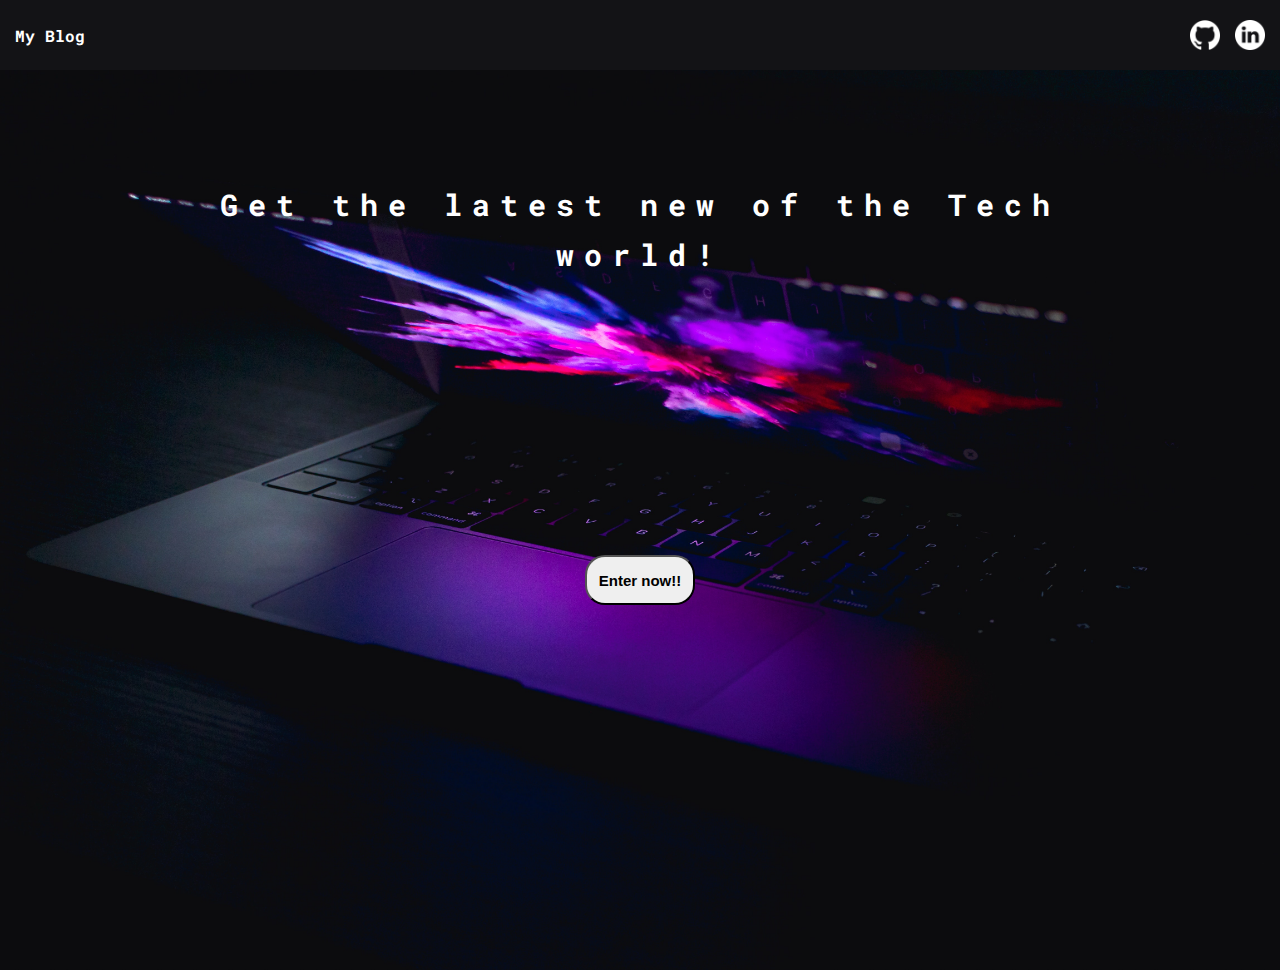
<file: index.html>
<!DOCTYPE html>
<html lang="en">

<head>
    <meta charset="UTF-8">
    <meta http-equiv="X-UA-Compatible" content="IE=edge">
    <meta name="viewport" content="width=device-width, initial-scale=1.0">
    <title>My blog</title>
    <link rel="stylesheet" href="./css/main.css">
</head>

<body class="home-body">
    <header>
        <section class="header-container">
            <nav class="navbar">
                <div class="my-blog">
                    <div class="my-blog-link">
                        <a href="./index.html"> My Blog</a>
                    </div>
                    <div class="social-media-icon">
                        <a href="/"><span class="linkedin" alt="linkedin" title="LinkedIn"></span></a>
                        <a href="/"><span class="github" alt="github" title="GitHub"></span></a>
                    </div>
                </div>
            </nav>
        </section>
    </header>
    <main class="home-main">
        <section>
            <p class="home-main-text">Get the latest new of the Tech world!</p>
            <button class="home-main-button">
                <a href="blogs.html">Enter now!!</a></button>
        </section>
    </main>
</body>

</html>
</file>
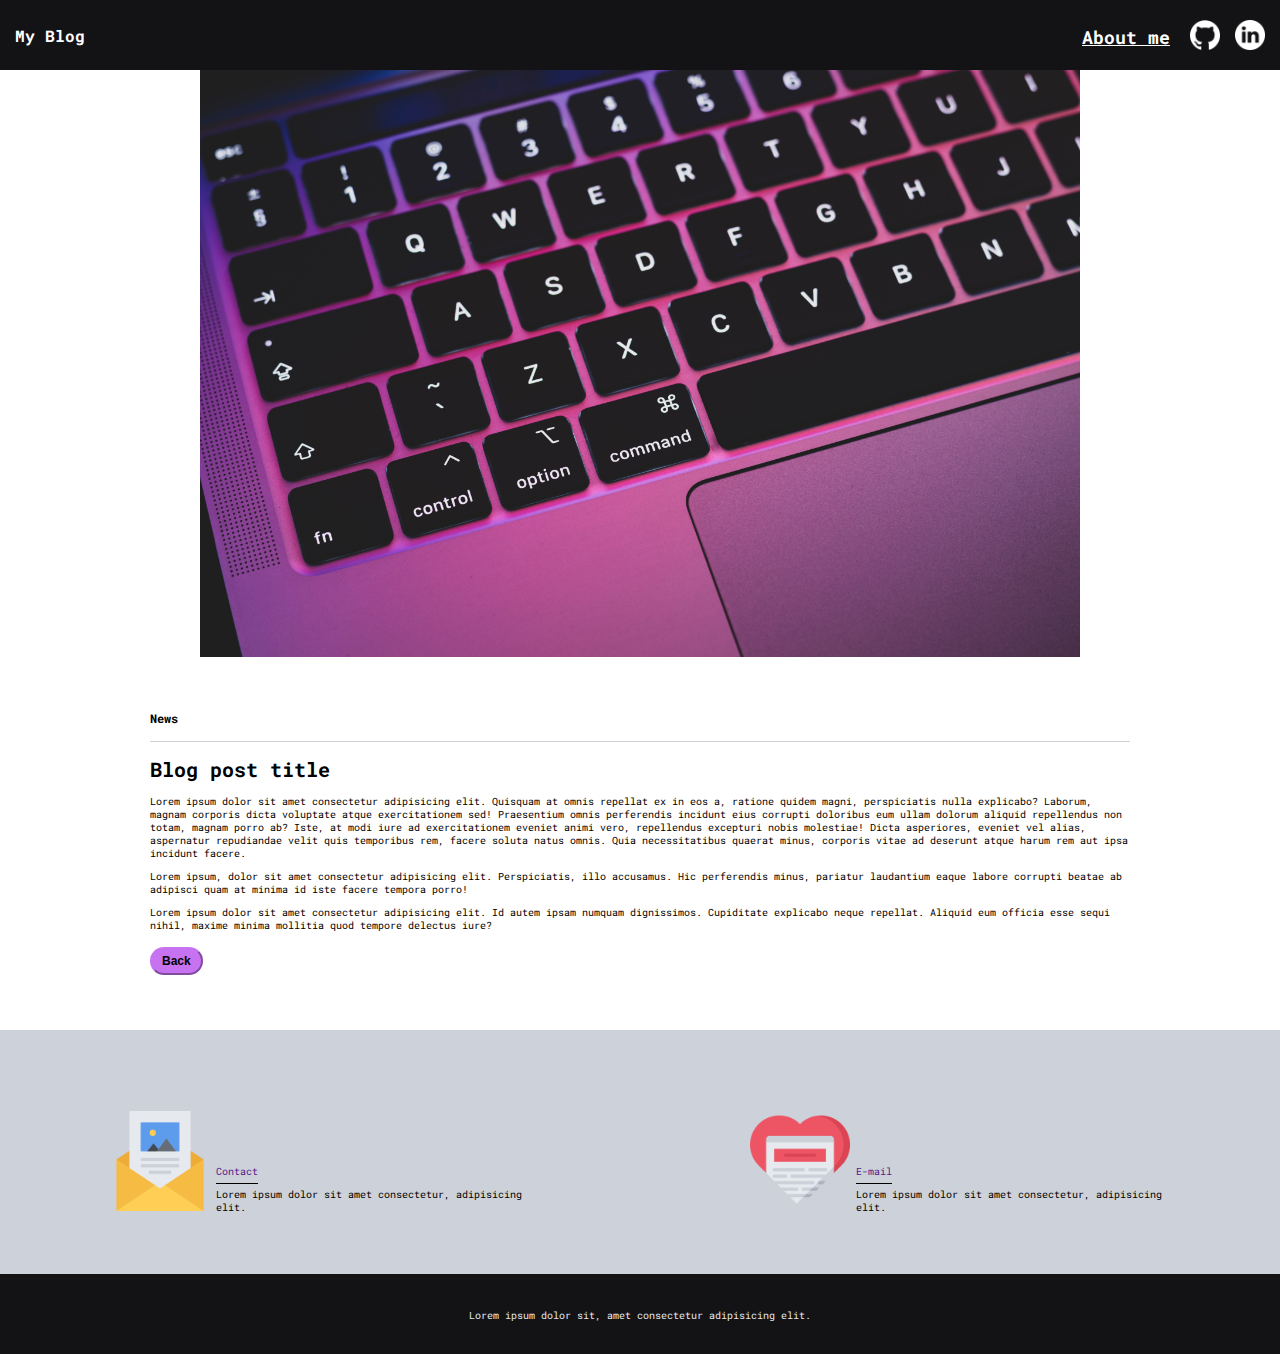
<file: blog.html>
<!DOCTYPE html>
<html lang="en">
  <head>
    <meta charset="UTF-8" />
    <meta http-equiv="X-UA-Compatible" content="IE=edge" />
    <meta name="viewport" content="width=device-width, initial-scale=1.0" />
    <title>Blog</title>
    <link rel="stylesheet" href="./css/main.css" />
    <link rel="stylesheet" href="./css/media-queries.css" />
  </head>

  <body>
    <header>
      <section class="header-container">
        <nav class="navbar">
          <div class="my-blog">
            <div class="my-blog-link">
                <a href="./index.html"> My Blog</a>
            </div>
            <div class="social-media-icon">
              <a href="/"
                ><span class="linkedin" alt="linkedin" title="LinkedIn"></span
              ></a>
              <a href="/"
                ><span class="github" alt="github" title="GitHub"></span
              ></a>
            </div>
            <div class="about-me">
              <a href="./profile.html">About me</a>
            </div>
          </div>
        </nav>
      </section>
    </header>
    <main>
      <section class="grid-container blogpost-img-container">
        <img src="./assets/img/pexels-7625410.jpg" alt="" />
      </section>
      <section class="blogpost-main-container">
        <div class="grid-container">
          <h3>News</h3>
          <article>
            <h1>Blog post title</h1>
            <p>
              Lorem ipsum dolor sit amet consectetur adipisicing elit. Quisquam
              at omnis repellat ex in eos a, ratione quidem magni, perspiciatis
              nulla explicabo? Laborum, magnam corporis dicta voluptate atque
              exercitationem sed! Praesentium omnis perferendis incidunt eius
              corrupti doloribus eum ullam dolorum aliquid repellendus non
              totam, magnam porro ab? Iste, at modi iure ad exercitationem
              eveniet animi vero, repellendus excepturi nobis molestiae! Dicta
              asperiores, eveniet vel alias, aspernatur repudiandae velit quis
              temporibus rem, facere soluta natus omnis. Quia necessitatibus
              quaerat minus, corporis vitae ad deserunt atque harum rem aut ipsa
              incidunt facere.
            </p>
            <p>
              Lorem ipsum, dolor sit amet consectetur adipisicing elit.
              Perspiciatis, illo accusamus. Hic perferendis minus, pariatur
              laudantium eaque labore corrupti beatae ab adipisci quam at minima
              id iste facere tempora porro!
            </p>
            <p>
              Lorem ipsum dolor sit amet consectetur adipisicing elit. Id autem
              ipsam numquam dignissimos. Cupiditate explicabo neque repellat.
              Aliquid eum officia esse sequi nihil, maxime minima mollitia quod
              tempore delectus iure?
            </p>
          </article>
          <button onclick="location.href='blogs.html'" class="blogs-button" id="blog">Back</button>
        </div>
      </section>
      <section class="contact-main-container">
        <div>
          <img src="./assets/img/013-newsletter.png" alt="" />
          <div class="contact-left">
            <a href="">Contact</a>
            <p>Lorem ipsum dolor sit amet consectetur, adipisicing elit.</p>
          </div>
        </div>
        <div>
          <img src="./assets/img/006-like.png" alt="" />
          <div class="contact-right">
            <a href="">E-mail</a>
            <p>Lorem ipsum dolor sit amet consectetur, adipisicing elit.</p>
          </div>
        </div>
      </section>
    </main>
    <footer>
      <p>Lorem ipsum dolor sit, amet consectetur adipisicing elit.</p>
    </footer>
  </body>
</html>
</file>
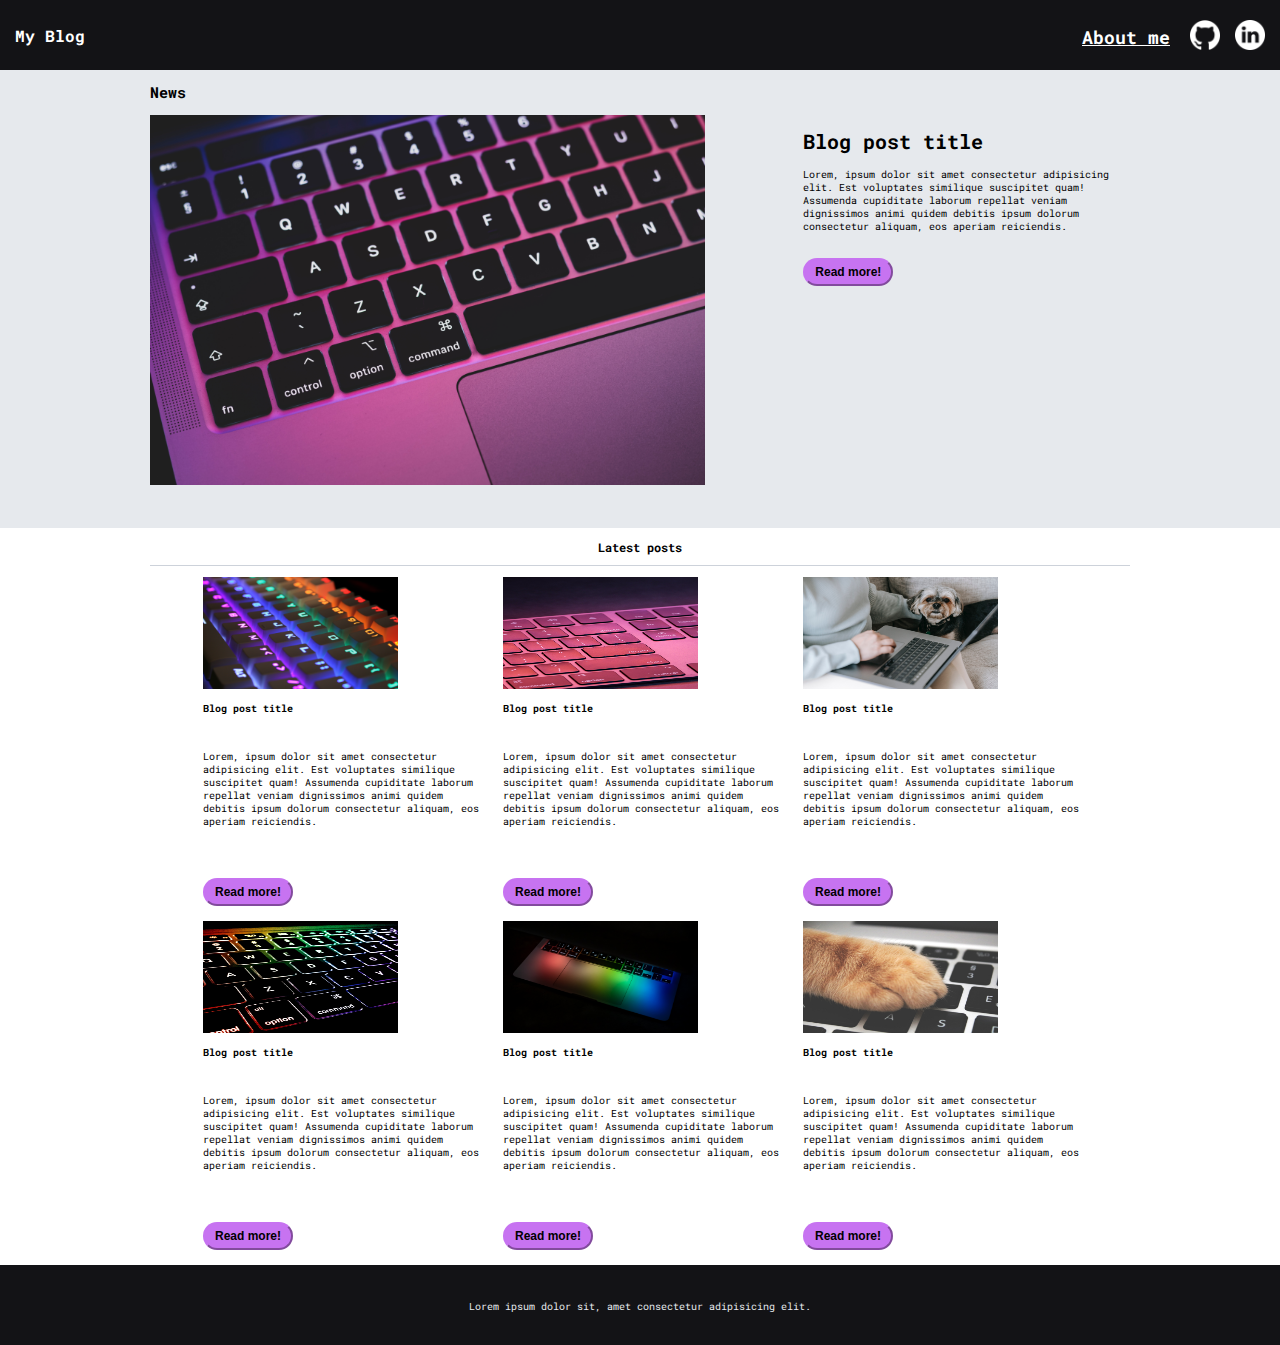
<file: blogs.html>
<!DOCTYPE html>
<html lang="en">

    <head>
        <meta charset="UTF-8">
        <meta http-equiv="X-UA-Compatible" content="IE=edge">
        <meta name="viewport" content="width=device-width, initial-scale=1.0">
        <title>My blogs</title>
        <link rel="stylesheet" href="./css/main.css">
        <link rel="stylesheet" href="./css/media-queries.css">
    </head>

    <body>
        <header>
            <section class="header-container">
                <nav class="navbar">
                    <div class="my-blog">
                        <div class="my-blog-link">
                            <a href="./index.html"> My Blog</a>
                        </div>
                        <div class="social-media-icon">
                            <a href="/"><span class="linkedin" alt="linkedin" title="LinkedIn"></span></a>
                            <a href="/"><span class="github" alt="github" title="GitHub"></span></a>
                        </div>
                        <div class="about-me">
                            <a href="./profile.html">About me</a>
                        </div>
                    </div>
                </nav>
            </section>
        </header>
        <main class="blogs-main">
            <section class="blogs-news-container">
                <div class="grid-container blogs-main-new">
                    <h2>News</h2>
                    <div class="blogs-news-img-container">
                        <img src="./assets/img/pexels-7625410.jpg" alt="">
                    </div>
                    <div class="blogs-new-info-container">
                        <h1>Blog post title</h1>
                        <p>Lorem, ipsum dolor sit amet consectetur adipisicing elit. Est voluptates similique suscipitet
                            quam! Assumenda cupiditate laborum repellat veniam dignissimos animi quidem debitis ipsum
                            dolorum consectetur aliquam, eos aperiam reiciendis.</p>
                        <button onclick="location.href='blog.html'" class="blogs-button" id="blog">Read more!</button>
                    </div>
                </div>
            </section>
            <section class="blogs-posts-container">
                <div class="grid-container">
                    <h3>Latest posts</h3>
                    <article class="post-container">
                        <img src="./assets/img/pexels-3812048.jpg" alt="">
                        <p class="blog-title">Blog post title</p>
                        <p>Lorem, ipsum dolor sit amet consectetur adipisicing elit. Est voluptates similique suscipitet
                            quam! Assumenda cupiditate laborum repellat veniam dignissimos animi quidem debitis ipsum
                            dolorum consectetur aliquam, eos aperiam reiciendis.</p>
                        <button onclick="location.href='blog.html'" class="blogs-button" id="blog">Read more!</button>
                    </article>
                    <article class="post-container">
                        <img src="./assets/img/pexels-7884973.jpg" alt="">
                        <p class="blog-title">Blog post title</p>
                        <p>Lorem, ipsum dolor sit amet consectetur adipisicing elit. Est voluptates similique suscipitet
                            quam! Assumenda cupiditate laborum repellat veniam dignissimos animi quidem debitis ipsum
                            dolorum consectetur aliquam, eos aperiam reiciendis.</p>
                        <button onclick="location.href='blog.html'" class="blogs-button" id="blog">Read more!</button>
                    </article>
                    <article class="post-container">
                        <img src="./assets/img/pexels-7282347.jpg" alt="">
                        <p class="blog-title">Blog post title</p>
                        <p>Lorem, ipsum dolor sit amet consectetur adipisicing elit. Est voluptates similique suscipitet
                            quam! Assumenda cupiditate laborum repellat veniam dignissimos animi quidem debitis ipsum
                            dolorum consectetur aliquam, eos aperiam reiciendis.</p>
                        <button onclick="location.href='blog.html'" class="blogs-button" id="blog">Read more!</button>
                    </article>
                    <article class="post-container">
                        <img src="./assets/img/pexels-211492.jpg" alt="">
                        <p class="blog-title">Blog post title</p>
                        <p>Lorem, ipsum dolor sit amet consectetur adipisicing elit. Est voluptates similique suscipitet
                            quam! Assumenda cupiditate laborum repellat veniam dignissimos animi quidem debitis ipsum
                            dolorum consectetur aliquam, eos aperiam reiciendis.</p>
                        <button onclick="location.href='blog.html'" class="blogs-button" id="blog">Read more!</button>
                    </article>
                    <article class="post-container">
                        <img src="./assets/img/pexels-8022862.jpg" alt="">
                        <p class="blog-title">Blog post title</p>
                        <p>Lorem, ipsum dolor sit amet consectetur adipisicing elit. Est voluptates similique suscipitet
                            quam! Assumenda cupiditate laborum repellat veniam dignissimos animi quidem debitis ipsum
                            dolorum consectetur aliquam, eos aperiam reiciendis.</p>
                        <button onclick="location.href='blog.html'" class="blogs-button" id="blog">Read more!</button>
                    </article>
                    <article class="post-container">
                        <img src="./assets/img/pexels-1440387.jpg" alt="">
                        <p class="blog-title">Blog post title</p>
                        <p>Lorem, ipsum dolor sit amet consectetur adipisicing elit. Est voluptates similique suscipitet
                            quam! Assumenda cupiditate laborum repellat veniam dignissimos animi quidem debitis ipsum
                            dolorum consectetur aliquam, eos aperiam reiciendis.</p>
                        <button onclick="location.href='blog.html'" class="blogs-button" id="blog">Read more!</button>

                    </article>
                </div>
            </section>
        </main>
        <footer>
            <p>Lorem ipsum dolor sit, amet consectetur adipisicing elit.</p>
        </footer>
    </body>

</html>
</file>
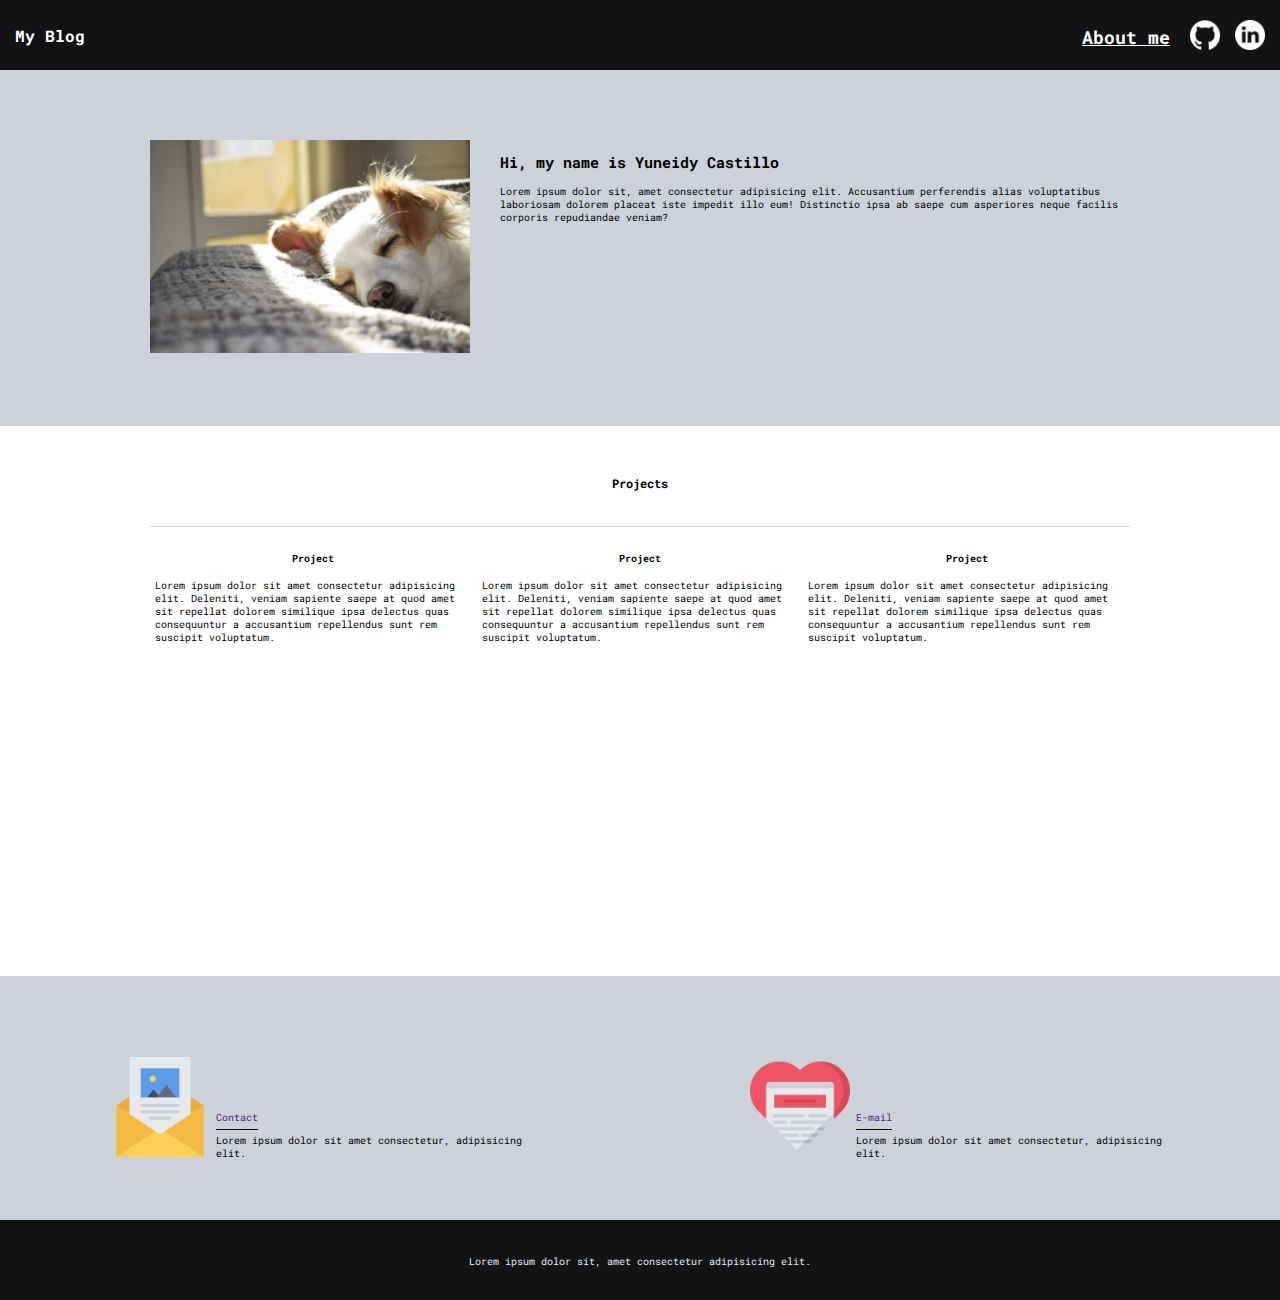
<file: profile.html>
<!DOCTYPE html>
<html lang="en">
  <head>
    <meta charset="UTF-8" />
    <meta http-equiv="X-UA-Compatible" content="IE=edge" />
    <meta name="viewport" content="width=device-width, initial-scale=1.0" />
    <title>Profile</title>
    <link rel="stylesheet" href="./css/main.css" />
    <link rel="stylesheet" href="./css/media-queries.css" />
  </head>

  <body>
    <header>
      <section class="header-container">
        <nav class="navbar">
          <div class="my-blog">
            <div class="my-blog-link">
              <a href="./index.html"> My Blog</a>
            </div>
            <div class="social-media-icon">
                <a href="/"
                ><span class="linkedin" alt="linkedin" title="LinkedIn"></span
                    ></a>
                    <a href="/"
                    ><span class="github" alt="github" title="GitHub"></span
                        ></a>
                    </div>
            </div>
            <div class="about-me">
                <a href="./profile.html">About me</a>
            </div>
        </nav>
    </section>
    <nav>

    </nav>
    </header>
    <main>
      <section class="profile-main-container">
        <div class="grid-container profile-container">
          <div>
            <img src="./assets/img/pexels-731022.jpg" alt="" />
          </div>
          <div>
            <h2>Hi, my name is Yuneidy Castillo</h2>
            <p>
              Lorem ipsum dolor sit, amet consectetur adipisicing elit.
              Accusantium perferendis alias voluptatibus laboriosam dolorem
              placeat iste impedit illo eum! Distinctio ipsa ab saepe cum
              asperiores neque facilis corporis repudiandae veniam?
            </p>
          </div>
        </div>
      </section>
      <section class="profile-main-projects">
        <div class="grid-container">
          <h3>Projects</h3>
          <div class="projects-main-container">
            <article class="project-container">
              <h4>Project</h4>
              <p>
                Lorem ipsum dolor sit amet consectetur adipisicing elit.
                Deleniti, veniam sapiente saepe at quod amet sit repellat
                dolorem similique ipsa delectus quas consequuntur a accusantium
                repellendus sunt rem suscipit voluptatum.
              </p>
            </article>
            <article class="project-container">
              <h4>Project</h4>
              <p>
                Lorem ipsum dolor sit amet consectetur adipisicing elit.
                Deleniti, veniam sapiente saepe at quod amet sit repellat
                dolorem similique ipsa delectus quas consequuntur a accusantium
                repellendus sunt rem suscipit voluptatum.
              </p>
            </article>
            <article class="project-container">
              <h4>Project</h4>
              <p>
                Lorem ipsum dolor sit amet consectetur adipisicing elit.
                Deleniti, veniam sapiente saepe at quod amet sit repellat
                dolorem similique ipsa delectus quas consequuntur a accusantium
                repellendus sunt rem suscipit voluptatum.
              </p>
            </article>
          </div>
        </div>
      </section>
      <section class="contact-main-container">
        <div>
          <img src="./assets/img/013-newsletter.png" alt="" />
          <div class="contact-left">
            <a href="">Contact</a>
            <p>Lorem ipsum dolor sit amet consectetur, adipisicing elit.</p>
          </div>
        </div>
        <div>
          <img src="./assets/img/006-like.png" alt="" />
          <div class="contact-right">
            <a href="">E-mail</a>
            <p>Lorem ipsum dolor sit amet consectetur, adipisicing elit.</p>
          </div>
        </div>
      </section>
    </main>
    <footer>
      <p>Lorem ipsum dolor sit, amet consectetur adipisicing elit.</p>
    </footer>
  </body>
</html>
</file>
<file: css/main.css>
@import url('https://fonts.googleapis.com/css?family=Roboto+Mono:400,500,700|Roboto+Slab:400,700|Roboto:400,500,700,900&display=swap');

:root {
    --purple: #c773f1;
}

* {
    box-sizing: border-box;
}

html {
    font-size: 62.5%;
}

body {
    font-family: 'Roboto mono', monospace;
    margin: 0;
    padding: 0;
}

a {
    text-decoration: none;
    display: inline;
}

.home-body {
    position: fixed;
    top: 0;
    bottom: 0;
    left: 0;
    right: 0;
}

.grid-container {
    max-width: 980px;
    margin: auto;
    text-align: center;
}

header {
    width: 100%;
    height: 70px;
    display: grid;
    grid-template-rows: 1fr;
}

header .header-container {
    width: 100%;
    display: flex;
    align-items: center;
    background-color: #131316;
}

header .header-container .navbar {
    width: 100%;
    margin: 0 auto;
}

header .header-container .navbar .my-blog-link {
    display: flex;
    margin: 0 auto;
    float: left;
    text-align: center;
    padding-top: 5px;
    margin-left: 15px;
}

header .header-container .navbar .my-blog-link a {
    color: white;
    font-size: 16px;
    font-weight: bold;
    text-decoration: none;
}

header .about-me {
    display: flex;
    float: right;
    height: 30px;
}

header .about-me a {
    font-family: 'Roboto mono', monospace;
    font-weight: bold;
    text-align: center;
    font-size: 18px;
    text-decoration: underline;
    color: white;
    padding-right: 20px;
    padding-top: 5px;
}

header .header-container .navbar .my-blog .social-media-icon .linkedin, .github {
    display: flex;
    float: right;
    justify-content: space-between;
    background-image: url('../assets/icons/linkedin.png');
    background-size: contain;
    background-position: center;
    background-repeat: no-repeat;
    width: 30px;
    height: 30px;
    margin-right: 15px;
    filter: invert(100%) brightness(1000%);
}

header .header-container .navbar .my-blog .social-media-icon .github {
    background-image: url('../assets/icons/github.png');
}

.home-main {
    display: grid;
    grid-template-columns: 1fr 4fr 1fr;
    height: 100%;
    background-image: url('../assets/img/Cover.jpg');
    background-position: center;
    background-repeat: no-repeat;
    background-size: cover;
}

.home-main section {
    display: grid;
    grid-column: 2;
    justify-items: center;
    height: 500px;
    margin-top: 80px;
}

.home-main-text {
    font-family: 'Roboto mono', monospace;
    font-size: 30px;
    font-weight: bold;
    letter-spacing: 10px;
    color: white;
    text-align: center;
    line-height: 50px;
}

.home-main-button {
    width: 110px;
    height: 50px;
    margin-top: 200px;
    text-align: center;
    color: black;
    border-radius: 20px;
    display: grid;
    align-items: center;
}

.home-main-button:hover {
    border-color: var(--purple);
    background-color: var(--purple);
}

.home-main-button a {
    font-weight: bold;
    font-size: 15px;
    color: black;
}

.blogs-main {
    display: grid;
}

.blogs-news-container {
    background-color: #e6e9ed;
    padding: 0 50px 40px;
}

.blogs-main-new {
    display: grid;
    grid-template-columns: 2fr 1fr;
    grid-template-rows: 2fr;
    height: 95%;
    text-align: initial;
}

.blogs-news-img-container {
    grid-column: 1;
}

.blogs-news-img-container img {
    width: 85%;
}

.blogs-news-info-container {
    grid-column: 2;
}

.blogs-news-info-container p {
    margin-bottom: 10x;
}

.blogs-button {
    padding: 5px 10px;
    font-size: 12px;
    border-radius: 20px;
    font-weight: 700;
    margin: 15px 0;
    border-color: var(--purple);
    background-color: var(--purple);
}

.blogs-button:hover {
    border-color: var(--purple);
    background-color: #e6e9ed;
}

.blogs-posts-container h3 {
    text-align: center;
    border-bottom: 1px solid #cdd2da;
    padding-bottom: 10px;
}

.blogs-posts-container .post-container {
    display: inline-block;
    padding-left: 10px;
    max-width: 30%;
    text-align: initial;
}

.blogs-posts-container .post-container p {
    margin-bottom: 35px;
}

.blogs-posts-container .post-container .blog-title {
    font-weight: bold;
}

.blogs-posts-container .post-container img {
    width: 100%;
    max-width: 195px;
    max-height: 112px;
}

footer {
    width: 100%;
    height: 80px;
    background-color: #131316;
}

footer p {
    color: #e6e9ed;
    margin: 0;
    text-align: center;
    padding-top: 35px;
}

.blogpost-img-container {
    padding: 0 50px 40px;
}

.blogpost-img-container img {
    width: 100%;
}

.blogpost-main-container {
    padding: 0 50px 40px;
}

.blogpost-main-container h3 {
    border-bottom: 1px solid #cdd2da;
    padding-bottom: 15px;
}

.blogpost-main-container h1 {
    font-size: 20px;
}

.blogpost-main-container h1, h3, p {
    text-align: initial;
}

.blogpost-main-container .blogs-button {
    display: flex;
    justify-content: end;
}

.contact-main-container {
    width: 100%;
    min-width: 250px;
    text-align: center;
    padding: 50px 0;
    background-color: #cdd2da;
}

.contact-main-container div {
    display: inline-block;
    width: 49.5%;
    height: 100%;
}

.contact-main-container div a {
    border-bottom: 1px solid black;
    padding-bottom: 5px;
}

.contact-main-container .contact-left, .contact-right {
    text-align: initial;
    margin-top: 85px;
}

.contact-main-container img {
    width: 100px;
}

.profile-main-container .profile-container {
    display: flex;
}

.profile-main-container {
    padding: 70px 40px;
    background-color: #cdd2da;
    margin-bottom: 50px;
}

.profile-main-container img {
    width: 320px;
    margin-right: 30px;
}

.profile-container h2, p {
    text-align: initial;
}

.profile-main-projects {
    padding: 0 50px 40px;
    height: 500px;
}

.profile-main-projects h3 {
    border-bottom: 1px solid #cdd2da;
    padding-bottom: 35px;
    text-align: center;
}

.projects-main-container {
    display: grid;
    grid-template-columns: 1fr 1fr 1fr;
}

.project-container {
    padding: 0 5px;
}
</file>
<file: css/media-queries.css>
@media (max-width: 900px) {
    .blogs-main-new {
        grid-template-columns: 1fr;
        grid-template-rows: 3fr;
    }

    .blogs-news-container {
        padding: 0 20px;
    }

    .blogs-news-img-container {
        grid-row: 2;
    }

    .blogs-news-img-container img {
        width: 100%;
    }

    .blog-news-info-container {
        grid-column: 1;
        grid-row: 3;
    }

    .blogs-posts-container .post-container {
        max-width: 45%;
    }
}

@media (max-width: 600px) {
    .blogs-posts-container .post-container {
        max-width: 95%;
    }

    .blogs-posts-container .post-container img {
        max-width: 246px;
        max-height: 167px;
    }
}
</file>
